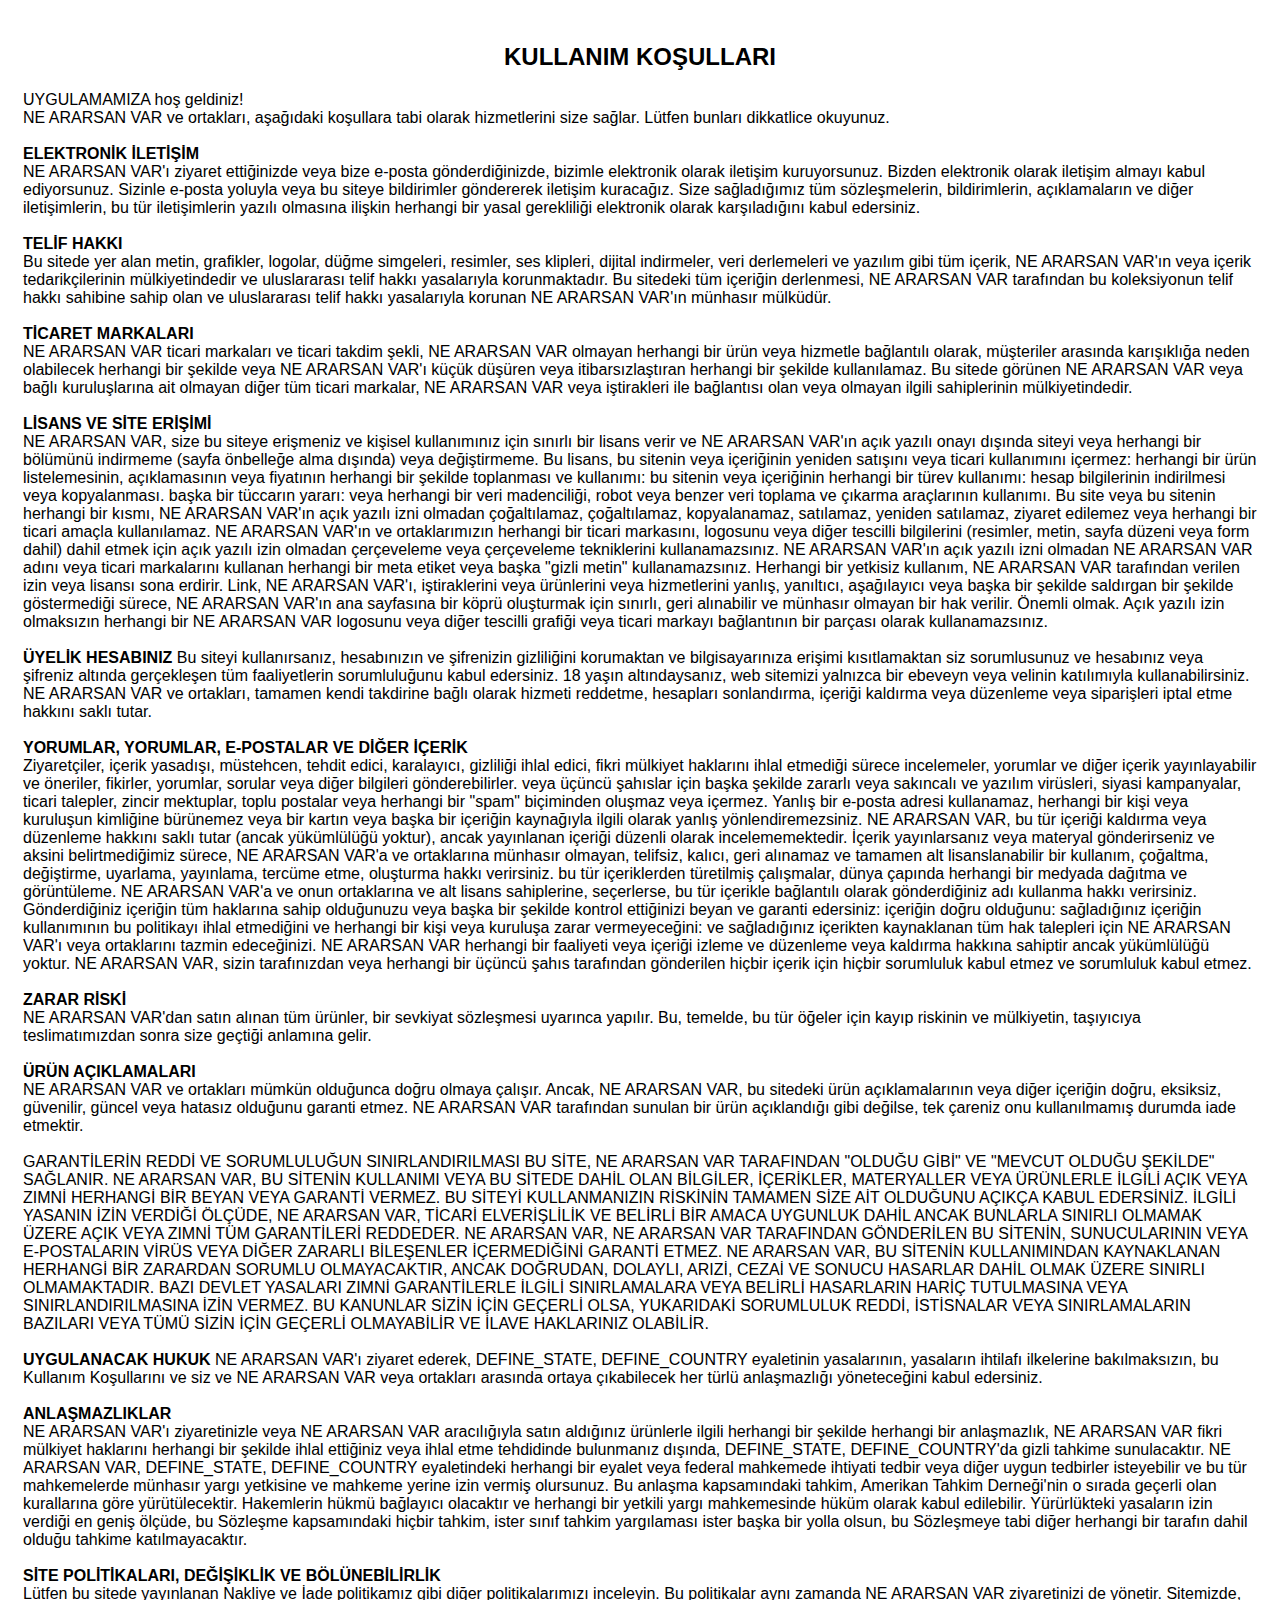
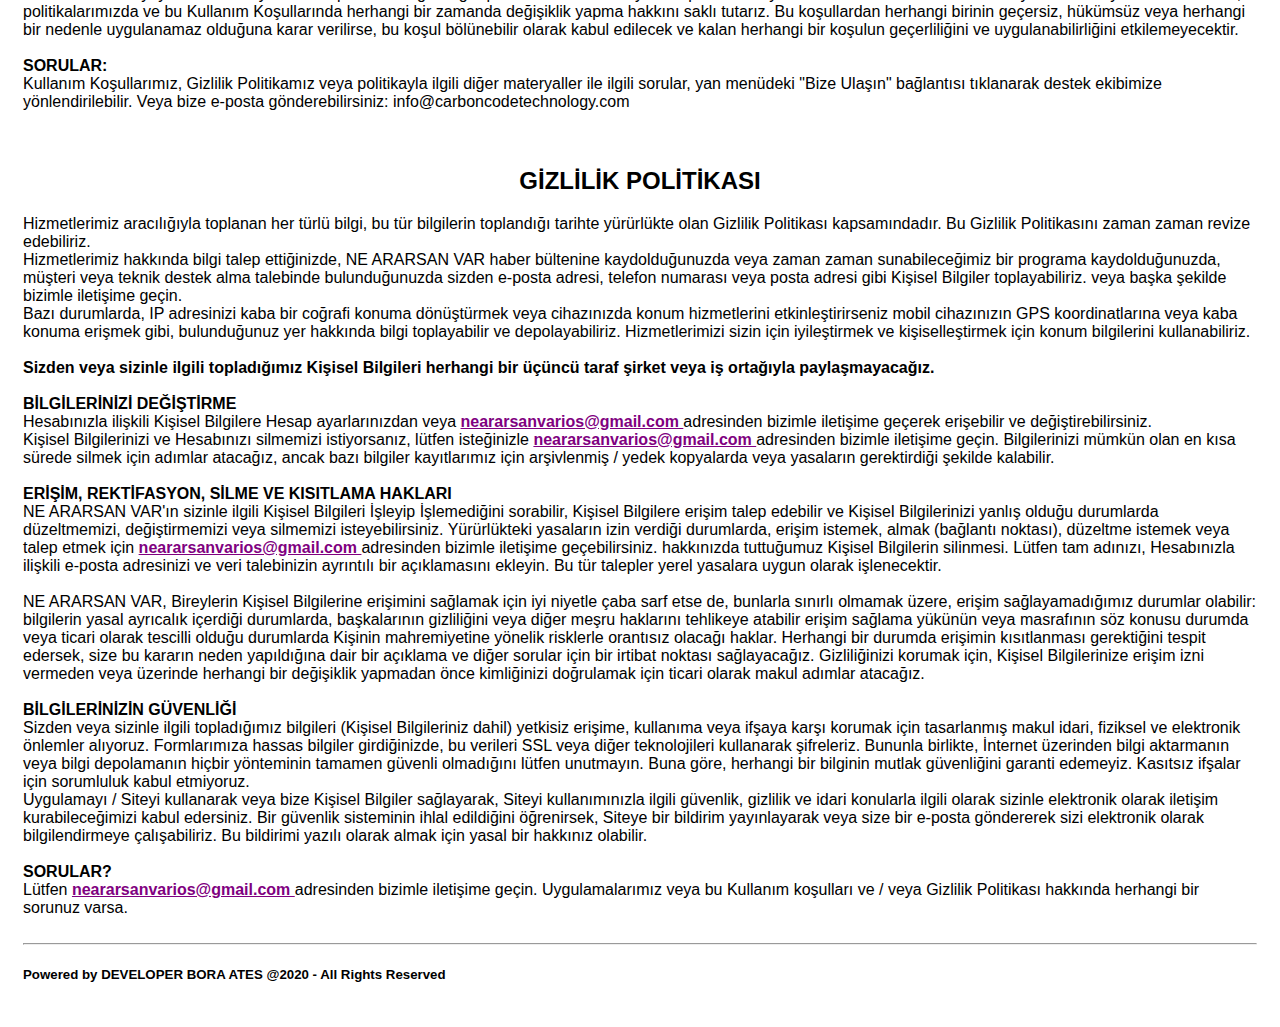
<file: Classifier/Resources/tos.html>
<!DOCTYPE html>
<html>
    <head>
        <meta http-equiv="Content-Type" content="text/html;charset=UTF-8">
        <title>Kullanım Koşulları ve Gizlilik Politikası</title>
            <style>
            body {
            font-family: "Avenir", sans-serif;
            font-size: 16px;
            padding: 15px 15px;
            }
            a {
            color: purple;
            font-weight: 600;
            }
            </style>
            </head>
    <body>
        
        <h2> <center> KULLANIM KOŞULLARI </center> </h2>
                UYGULAMAMIZA hoş geldiniz! <br>
                NE ARARSAN VAR ve ortakları, aşağıdaki koşullara tabi olarak hizmetlerini size sağlar. Lütfen bunları dikkatlice okuyunuz.
                <br> <br>
                
                <strong> ELEKTRONİK İLETİŞİM </strong> <br>
                NE ARARSAN VAR'ı ziyaret ettiğinizde veya bize e-posta gönderdiğinizde, bizimle elektronik olarak iletişim kuruyorsunuz. Bizden elektronik olarak iletişim almayı kabul ediyorsunuz. Sizinle e-posta yoluyla veya bu siteye bildirimler göndererek iletişim kuracağız. Size sağladığımız tüm sözleşmelerin, bildirimlerin, açıklamaların ve diğer iletişimlerin, bu tür iletişimlerin yazılı olmasına ilişkin herhangi bir yasal gerekliliği elektronik olarak karşıladığını kabul edersiniz.
                <br> <br>
                
                <strong> TELİF HAKKI </strong> <br>
                Bu sitede yer alan metin, grafikler, logolar, düğme simgeleri, resimler, ses klipleri, dijital indirmeler, veri derlemeleri ve yazılım gibi tüm içerik, NE ARARSAN VAR'ın veya içerik tedarikçilerinin mülkiyetindedir ve uluslararası telif hakkı yasalarıyla korunmaktadır. Bu sitedeki tüm içeriğin derlenmesi, NE ARARSAN VAR tarafından bu koleksiyonun telif hakkı sahibine sahip olan ve uluslararası telif hakkı yasalarıyla korunan NE ARARSAN VAR'ın münhasır mülküdür.
                <br> <br>
                
                <strong> TİCARET MARKALARI </strong> <br>
                NE ARARSAN VAR ticari markaları ve ticari takdim şekli, NE ARARSAN VAR olmayan herhangi bir ürün veya hizmetle bağlantılı olarak, müşteriler arasında karışıklığa neden olabilecek herhangi bir şekilde veya NE ARARSAN VAR'ı küçük düşüren veya itibarsızlaştıran herhangi bir şekilde kullanılamaz. Bu sitede görünen NE ARARSAN VAR veya bağlı kuruluşlarına ait olmayan diğer tüm ticari markalar, NE ARARSAN VAR veya iştirakleri ile bağlantısı olan veya olmayan ilgili sahiplerinin mülkiyetindedir.
                <br> <br>
                
                <strong> LİSANS VE SİTE ERİŞİMİ </strong> <br>
                NE ARARSAN VAR, size bu siteye erişmeniz ve kişisel kullanımınız için sınırlı bir lisans verir ve NE ARARSAN VAR'ın açık yazılı onayı dışında siteyi veya herhangi bir bölümünü indirmeme (sayfa önbelleğe alma dışında) veya değiştirmeme. Bu lisans, bu sitenin veya içeriğinin yeniden satışını veya ticari kullanımını içermez: herhangi bir ürün listelemesinin, açıklamasının veya fiyatının herhangi bir şekilde toplanması ve kullanımı: bu sitenin veya içeriğinin herhangi bir türev kullanımı: hesap bilgilerinin indirilmesi veya kopyalanması. başka bir tüccarın yararı: veya herhangi bir veri madenciliği, robot veya benzer veri toplama ve çıkarma araçlarının kullanımı. Bu site veya bu sitenin herhangi bir kısmı, NE ARARSAN VAR'ın açık yazılı izni olmadan çoğaltılamaz, çoğaltılamaz, kopyalanamaz, satılamaz, yeniden satılamaz, ziyaret edilemez veya herhangi bir ticari amaçla kullanılamaz. NE ARARSAN VAR'ın ve ortaklarımızın herhangi bir ticari markasını, logosunu veya diğer tescilli bilgilerini (resimler, metin, sayfa düzeni veya form dahil) dahil etmek için açık yazılı izin olmadan çerçeveleme veya çerçeveleme tekniklerini kullanamazsınız. NE ARARSAN VAR'ın açık yazılı izni olmadan NE ARARSAN VAR adını veya ticari markalarını kullanan herhangi bir meta etiket veya başka "gizli metin" kullanamazsınız. Herhangi bir yetkisiz kullanım, NE ARARSAN VAR tarafından verilen izin veya lisansı sona erdirir. Link, NE ARARSAN VAR'ı, iştiraklerini veya ürünlerini veya hizmetlerini yanlış, yanıltıcı, aşağılayıcı veya başka bir şekilde saldırgan bir şekilde göstermediği sürece, NE ARARSAN VAR'ın ana sayfasına bir köprü oluşturmak için sınırlı, geri alınabilir ve münhasır olmayan bir hak verilir. Önemli olmak. Açık yazılı izin olmaksızın herhangi bir NE ARARSAN VAR logosunu veya diğer tescilli grafiği veya ticari markayı bağlantının bir parçası olarak kullanamazsınız.
                <br> <br>
                
                <strong> ÜYELİK HESABINIZ </strong>
                Bu siteyi kullanırsanız, hesabınızın ve şifrenizin gizliliğini korumaktan ve bilgisayarınıza erişimi kısıtlamaktan siz sorumlusunuz ve hesabınız veya şifreniz altında gerçekleşen tüm faaliyetlerin sorumluluğunu kabul edersiniz. 18 yaşın altındaysanız, web sitemizi yalnızca bir ebeveyn veya velinin katılımıyla kullanabilirsiniz. NE ARARSAN VAR ve ortakları, tamamen kendi takdirine bağlı olarak hizmeti reddetme, hesapları sonlandırma, içeriği kaldırma veya düzenleme veya siparişleri iptal etme hakkını saklı tutar.
                <br> <br>
                
                <strong> YORUMLAR, YORUMLAR, E-POSTALAR VE DİĞER İÇERİK </strong> <br>
                Ziyaretçiler, içerik yasadışı, müstehcen, tehdit edici, karalayıcı, gizliliği ihlal edici, fikri mülkiyet haklarını ihlal etmediği sürece incelemeler, yorumlar ve diğer içerik yayınlayabilir ve öneriler, fikirler, yorumlar, sorular veya diğer bilgileri gönderebilirler. veya üçüncü şahıslar için başka şekilde zararlı veya sakıncalı ve yazılım virüsleri, siyasi kampanyalar, ticari talepler, zincir mektuplar, toplu postalar veya herhangi bir "spam" biçiminden oluşmaz veya içermez. Yanlış bir e-posta adresi kullanamaz, herhangi bir kişi veya kuruluşun kimliğine bürünemez veya bir kartın veya başka bir içeriğin kaynağıyla ilgili olarak yanlış yönlendiremezsiniz. NE ARARSAN VAR, bu tür içeriği kaldırma veya düzenleme hakkını saklı tutar (ancak yükümlülüğü yoktur), ancak yayınlanan içeriği düzenli olarak incelememektedir. İçerik yayınlarsanız veya materyal gönderirseniz ve aksini belirtmediğimiz sürece, NE ARARSAN VAR'a ve ortaklarına münhasır olmayan, telifsiz, kalıcı, geri alınamaz ve tamamen alt lisanslanabilir bir kullanım, çoğaltma, değiştirme, uyarlama, yayınlama, tercüme etme, oluşturma hakkı verirsiniz. bu tür içeriklerden türetilmiş çalışmalar, dünya çapında herhangi bir medyada dağıtma ve görüntüleme. NE ARARSAN VAR'a ve onun ortaklarına ve alt lisans sahiplerine, seçerlerse, bu tür içerikle bağlantılı olarak gönderdiğiniz adı kullanma hakkı verirsiniz. Gönderdiğiniz içeriğin tüm haklarına sahip olduğunuzu veya başka bir şekilde kontrol ettiğinizi beyan ve garanti edersiniz: içeriğin doğru olduğunu: sağladığınız içeriğin kullanımının bu politikayı ihlal etmediğini ve herhangi bir kişi veya kuruluşa zarar vermeyeceğini: ve sağladığınız içerikten kaynaklanan tüm hak talepleri için NE ARARSAN VAR'ı veya ortaklarını tazmin edeceğinizi. NE ARARSAN VAR herhangi bir faaliyeti veya içeriği izleme ve düzenleme veya kaldırma hakkına sahiptir ancak yükümlülüğü yoktur. NE ARARSAN VAR, sizin tarafınızdan veya herhangi bir üçüncü şahıs tarafından gönderilen hiçbir içerik için hiçbir sorumluluk kabul etmez ve sorumluluk kabul etmez.
                        <br> <br>
                        
                        <strong> ZARAR RİSKİ </strong> <br>
                        NE ARARSAN VAR'dan satın alınan tüm ürünler, bir sevkiyat sözleşmesi uyarınca yapılır. Bu, temelde, bu tür öğeler için kayıp riskinin ve mülkiyetin, taşıyıcıya teslimatımızdan sonra size geçtiği anlamına gelir.
                        <br> <br>
                        
                        <strong> ÜRÜN AÇIKLAMALARI </strong> <br>
                        NE ARARSAN VAR ve ortakları mümkün olduğunca doğru olmaya çalışır. Ancak, NE ARARSAN VAR, bu sitedeki ürün açıklamalarının veya diğer içeriğin doğru, eksiksiz, güvenilir, güncel veya hatasız olduğunu garanti etmez. NE ARARSAN VAR tarafından sunulan bir ürün açıklandığı gibi değilse, tek çareniz onu kullanılmamış durumda iade etmektir.
                        <br> <br>
                        
                        GARANTİLERİN REDDİ VE SORUMLULUĞUN SINIRLANDIRILMASI BU SİTE, NE ARARSAN VAR TARAFINDAN "OLDUĞU GİBİ" VE "MEVCUT OLDUĞU ŞEKİLDE" SAĞLANIR. NE ARARSAN VAR, BU SİTENİN KULLANIMI VEYA BU SİTEDE DAHİL OLAN BİLGİLER, İÇERİKLER, MATERYALLER VEYA ÜRÜNLERLE İLGİLİ AÇIK VEYA ZIMNİ HERHANGİ BİR BEYAN VEYA GARANTİ VERMEZ. BU SİTEYİ KULLANMANIZIN RİSKİNİN TAMAMEN SİZE AİT OLDUĞUNU AÇIKÇA KABUL EDERSİNİZ. İLGİLİ YASANIN İZİN VERDİĞİ ÖLÇÜDE, NE ARARSAN VAR, TİCARİ ELVERİŞLİLİK VE BELİRLİ BİR AMACA UYGUNLUK DAHİL ANCAK BUNLARLA SINIRLI OLMAMAK ÜZERE AÇIK VEYA ZIMNİ TÜM GARANTİLERİ REDDEDER. NE ARARSAN VAR, NE ARARSAN VAR TARAFINDAN GÖNDERİLEN BU SİTENİN, SUNUCULARININ VEYA E-POSTALARIN VİRÜS VEYA DİĞER ZARARLI BİLEŞENLER İÇERMEDİĞİNİ GARANTİ ETMEZ. NE ARARSAN VAR, BU SİTENİN KULLANIMINDAN KAYNAKLANAN HERHANGİ BİR ZARARDAN SORUMLU OLMAYACAKTIR, ANCAK DOĞRUDAN, DOLAYLI, ARIZİ, CEZAİ VE SONUCU HASARLAR DAHİL OLMAK ÜZERE SINIRLI OLMAMAKTADIR. BAZI DEVLET YASALARI ZIMNİ GARANTİLERLE İLGİLİ SINIRLAMALARA VEYA BELİRLİ HASARLARIN HARİÇ TUTULMASINA VEYA SINIRLANDIRILMASINA İZİN VERMEZ. BU KANUNLAR SİZİN İÇİN GEÇERLİ OLSA, YUKARIDAKİ SORUMLULUK REDDİ, İSTİSNALAR VEYA SINIRLAMALARIN BAZILARI VEYA TÜMÜ SİZİN İÇİN GEÇERLİ OLMAYABİLİR VE İLAVE HAKLARINIZ OLABİLİR.
                        <br> <br>
                        
                        <strong> UYGULANACAK HUKUK </strong>
                        NE ARARSAN VAR'ı ziyaret ederek, DEFINE_STATE, DEFINE_COUNTRY eyaletinin yasalarının, yasaların ihtilafı ilkelerine bakılmaksızın, bu Kullanım Koşullarını ve siz ve
                        NE ARARSAN VAR veya ortakları arasında ortaya çıkabilecek her türlü anlaşmazlığı yöneteceğini kabul edersiniz.
                        <br> <br>
                        
                        <strong> ANLAŞMAZLIKLAR </strong> <br>
                        NE ARARSAN VAR'ı ziyaretinizle veya NE ARARSAN VAR aracılığıyla satın aldığınız ürünlerle ilgili herhangi bir şekilde herhangi bir anlaşmazlık, NE ARARSAN VAR fikri mülkiyet haklarını herhangi bir şekilde ihlal ettiğiniz veya ihlal etme tehdidinde bulunmanız dışında, DEFINE_STATE, DEFINE_COUNTRY'da gizli tahkime sunulacaktır. NE ARARSAN VAR, DEFINE_STATE, DEFINE_COUNTRY eyaletindeki herhangi bir eyalet veya federal mahkemede ihtiyati tedbir veya diğer uygun tedbirler isteyebilir ve bu tür mahkemelerde münhasır yargı yetkisine ve mahkeme yerine izin vermiş olursunuz. Bu anlaşma kapsamındaki tahkim, Amerikan Tahkim Derneği'nin o sırada geçerli olan kurallarına göre yürütülecektir. Hakemlerin hükmü bağlayıcı olacaktır ve herhangi bir yetkili yargı mahkemesinde hüküm olarak kabul edilebilir. Yürürlükteki yasaların izin verdiği en geniş ölçüde, bu Sözleşme kapsamındaki hiçbir tahkim, ister sınıf tahkim yargılaması ister başka bir yolla olsun, bu Sözleşmeye tabi diğer herhangi bir tarafın dahil olduğu tahkime katılmayacaktır.
                        <br> <br>
                        
                        <strong> SİTE POLİTİKALARI, DEĞİŞİKLİK VE BÖLÜNEBİLİRLİK </strong> <br>
                        Lütfen bu sitede yayınlanan Nakliye ve İade politikamız gibi diğer politikalarımızı inceleyin. Bu politikalar aynı zamanda NE ARARSAN VAR ziyaretinizi de yönetir. Sitemizde, politikalarımızda ve bu Kullanım Koşullarında herhangi bir zamanda değişiklik yapma hakkını saklı tutarız. Bu koşullardan herhangi birinin geçersiz, hükümsüz veya herhangi bir nedenle uygulanamaz olduğuna karar verilirse, bu koşul bölünebilir olarak kabul edilecek ve kalan herhangi bir koşulun geçerliliğini ve uygulanabilirliğini etkilemeyecektir.
                        <br> <br>
                        <strong> SORULAR: </strong> <br>
                Kullanım Koşullarımız, Gizlilik Politikamız veya politikayla ilgili diğer materyaller ile ilgili sorular, yan menüdeki "Bize Ulaşın" bağlantısı tıklanarak destek ekibimize yönlendirilebilir. Veya bize e-posta gönderebilirsiniz: info@carboncodetechnology.com
                <br> <br> <br>
                
                <h2> <center> GİZLİLİK POLİTİKASI </center> </h2>
                Hizmetlerimiz aracılığıyla toplanan her türlü bilgi, bu tür bilgilerin toplandığı tarihte yürürlükte olan Gizlilik Politikası kapsamındadır. Bu Gizlilik Politikasını zaman zaman revize edebiliriz. <br>
                Hizmetlerimiz hakkında bilgi talep ettiğinizde, NE ARARSAN VAR haber bültenine kaydolduğunuzda veya zaman zaman sunabileceğimiz bir programa kaydolduğunuzda, müşteri veya teknik destek alma talebinde bulunduğunuzda sizden e-posta adresi, telefon numarası veya posta adresi gibi Kişisel Bilgiler toplayabiliriz. veya başka şekilde bizimle iletişime geçin. <br>
                Bazı durumlarda, IP adresinizi kaba bir coğrafi konuma dönüştürmek veya cihazınızda konum hizmetlerini etkinleştirirseniz mobil cihazınızın GPS koordinatlarına veya kaba konuma erişmek gibi, bulunduğunuz yer hakkında bilgi toplayabilir ve depolayabiliriz. Hizmetlerimizi sizin için iyileştirmek ve kişiselleştirmek için konum bilgilerini kullanabiliriz. <br> <br>
                
                <strong> Sizden veya sizinle ilgili topladığımız Kişisel Bilgileri herhangi bir üçüncü taraf şirket veya iş ortağıyla paylaşmayacağız. </strong>
                <br> <br>
                
                <strong> BİLGİLERİNİZİ DEĞİŞTİRME </strong> <br>
                Hesabınızla ilişkili Kişisel Bilgilere Hesap ayarlarınızdan veya <a href="mailto:neararsanvarios@gmail.com"> neararsanvarios@gmail.com </a> adresinden bizimle iletişime geçerek erişebilir ve değiştirebilirsiniz. <br>
                Kişisel Bilgilerinizi ve Hesabınızı silmemizi istiyorsanız, lütfen isteğinizle <a href="mailto:neararsanvarios@gmail.com"> neararsanvarios@gmail.com </a> adresinden bizimle iletişime geçin. Bilgilerinizi mümkün olan en kısa sürede silmek için adımlar atacağız, ancak bazı bilgiler kayıtlarımız için arşivlenmiş / yedek kopyalarda veya yasaların gerektirdiği şekilde kalabilir.
                <br> <br>
                
                <strong> ERİŞİM, REKTİFASYON, SİLME VE KISITLAMA HAKLARI </strong> <br>
                NE ARARSAN VAR'ın sizinle ilgili Kişisel Bilgileri İşleyip İşlemediğini sorabilir, Kişisel Bilgilere erişim talep edebilir ve Kişisel Bilgilerinizi yanlış olduğu durumlarda düzeltmemizi, değiştirmemizi veya silmemizi isteyebilirsiniz. Yürürlükteki yasaların izin verdiği durumlarda, erişim istemek, almak (bağlantı noktası), düzeltme istemek veya talep etmek için <a href="mailto:neararsanvarios@gmail.com"> neararsanvarios@gmail.com </a> adresinden bizimle iletişime geçebilirsiniz. hakkınızda tuttuğumuz Kişisel Bilgilerin silinmesi. Lütfen tam adınızı, Hesabınızla ilişkili e-posta adresinizi ve veri talebinizin ayrıntılı bir açıklamasını ekleyin. Bu tür talepler yerel yasalara uygun olarak işlenecektir.
                <br> <br>
                NE ARARSAN VAR, Bireylerin Kişisel Bilgilerine erişimini sağlamak için iyi niyetle çaba sarf etse de, bunlarla sınırlı olmamak üzere, erişim sağlayamadığımız durumlar olabilir: bilgilerin yasal ayrıcalık içerdiği durumlarda, başkalarının gizliliğini veya diğer meşru haklarını tehlikeye atabilir erişim sağlama yükünün veya masrafının söz konusu durumda veya ticari olarak tescilli olduğu durumlarda Kişinin mahremiyetine yönelik risklerle orantısız olacağı haklar. Herhangi bir durumda erişimin kısıtlanması gerektiğini tespit edersek, size bu kararın neden yapıldığına dair bir açıklama ve diğer sorular için bir irtibat noktası sağlayacağız. Gizliliğinizi korumak için, Kişisel Bilgilerinize erişim izni vermeden veya üzerinde herhangi bir değişiklik yapmadan önce kimliğinizi doğrulamak için ticari olarak makul adımlar atacağız.
                <br> <br>
                
                <strong> BİLGİLERİNİZİN GÜVENLİĞİ </strong> <br>
                Sizden veya sizinle ilgili topladığımız bilgileri (Kişisel Bilgileriniz dahil) yetkisiz erişime, kullanıma veya ifşaya karşı korumak için tasarlanmış makul idari, fiziksel ve elektronik önlemler alıyoruz. Formlarımıza hassas bilgiler girdiğinizde, bu verileri SSL veya diğer teknolojileri kullanarak şifreleriz. Bununla birlikte, İnternet üzerinden bilgi aktarmanın veya bilgi depolamanın hiçbir yönteminin tamamen güvenli olmadığını lütfen unutmayın. Buna göre, herhangi bir bilginin mutlak güvenliğini garanti edemeyiz. Kasıtsız ifşalar için sorumluluk kabul etmiyoruz. <br>
                Uygulamayı / Siteyi kullanarak veya bize Kişisel Bilgiler sağlayarak, Siteyi kullanımınızla ilgili güvenlik, gizlilik ve idari konularla ilgili olarak sizinle elektronik olarak iletişim kurabileceğimizi kabul edersiniz. Bir güvenlik sisteminin ihlal edildiğini öğrenirsek, Siteye bir bildirim yayınlayarak veya size bir e-posta göndererek sizi elektronik olarak bilgilendirmeye çalışabiliriz. Bu bildirimi yazılı olarak almak için yasal bir hakkınız olabilir.
                <br> <br>
        
        <strong> SORULAR? </strong> <br>
                 Lütfen <a href="mailto:neararsanvarios@gmail.com"> neararsanvarios@gmail.com </a> adresinden bizimle iletişime geçin. Uygulamalarımız veya bu Kullanım koşulları ve / veya Gizlilik Politikası hakkında herhangi bir sorunuz varsa.
        
        <br><br>
        <hr>
        <footer>
            <h5>Powered by DEVELOPER BORA ATES @2020 - All Rights Reserved</h5>
        </footer>
    </body>
</html>
</file>
